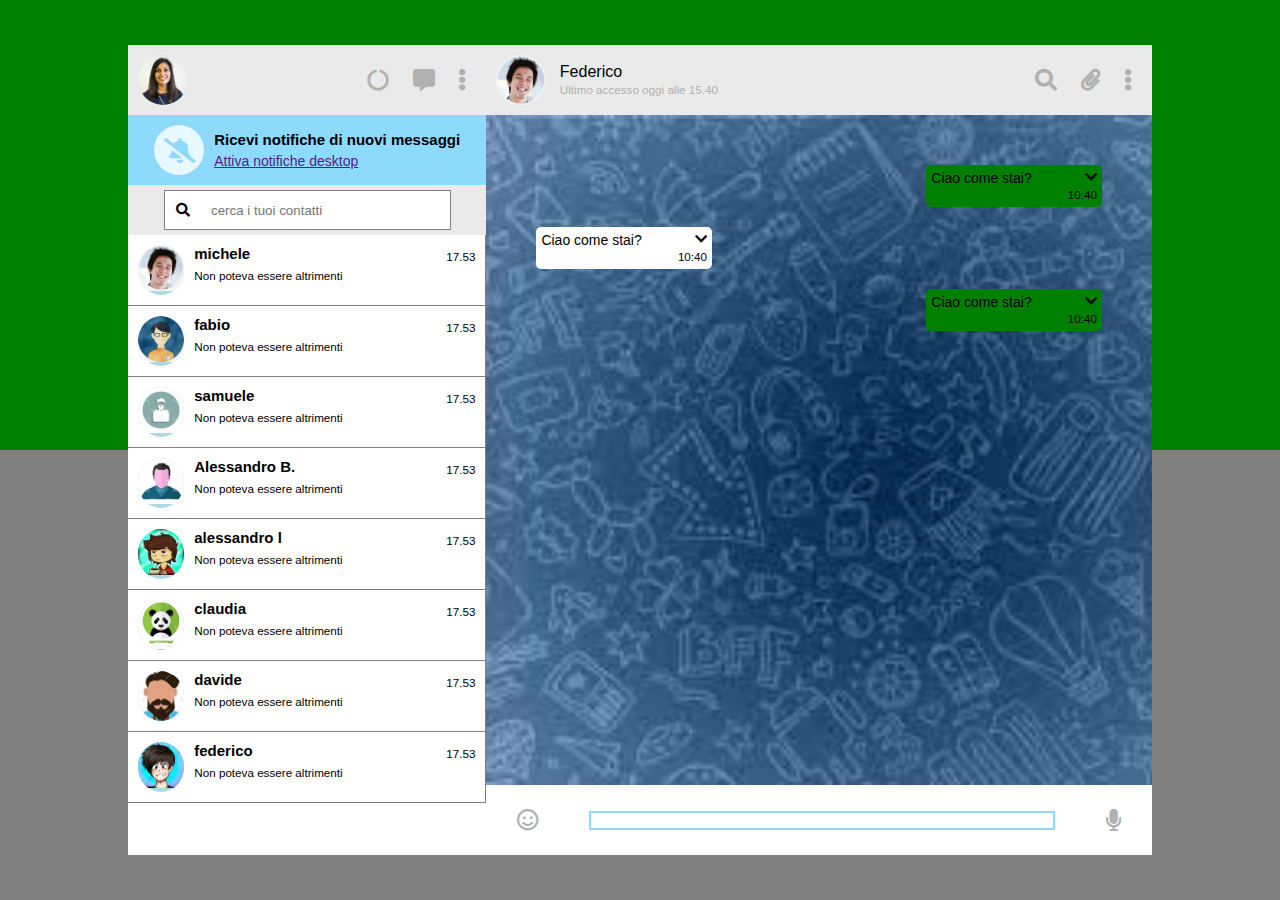
<file: index.html>
<!DOCTYPE html>
<html lang="en" dir="ltr">
  <head>
    <meta charset="utf-8">
    <title>boolzap</title>
    <!--google-font-->
    <link href="https://fonts.googleapis.com/css?family=Roboto:400,700&display=swap" rel="stylesheet">
    <!--Font-awesome-->
   <link rel="stylesheet" href="https://cdnjs.cloudflare.com/ajax/libs/font-awesome/5.11.2/css/all.css">
    <!--mystyle-->
    <link rel="stylesheet" href="css/style.css">
    <!--JQuery-->
    <script src="https://ajax.googleapis.com/ajax/libs/jquery/3.3.1/jquery.min.js"></script>
  </head>
  <body>
    <!-- container -->
  <div class="container clearfix">
    <div class="col-left float-left">
<!-- header -->
      <div class="header">
        <div class="avatar">
          <img src="img/user-female.jpg" alt="User profile">
        </div>
        <div class="icons">
          <i class="fas fa-circle-notch"></i>
          <i class="fas fa-comment-alt"></i>
          <i class="fas fa-ellipsis-v"></i>
        </div>
      </div>
       <!-- /header -->

       <!-- disclaimer -->
      <div class="disclaimer">
        <div class="disclaimer-icon">
          <i class="fa fa-bell-slash" aria-hidden="true"></i>
        </div>
        <div class="disclaimer-text">
          <h3>Ricevi notifiche di nuovi messaggi</h3>
          <a href="">Attiva notifiche desktop</a>
        </div>
      </div>
       <!-- /disclaimer -->

       <!-- search -->
      <div class="contact-search">
        <div class="wrapper-input">
          <div class="search-icon">
            <i class="fas fa-search"></i>
          </div>
          <input type="text" name="contact-search" placeholder="cerca i tuoi contatti" value="">
        </div>
      </div>
       <!-- /search -->

       <!-- contacts -->
      <div class="contacts">
        <ul class="contacts-list">
          <li class="contact-element" data-contact="0">
            <div class="avatar">
              <img src="img/user-man.jpg" alt="User">
            </div>
            <div class="contact-info">
              <div class="contact-info-top">
                <h3 class="contactname">michele</h3>
                <small class="contact-time">17.53</small>
              </div>
              <div class="contact-info-bottom">
                <small>Non poteva essere altrimenti</small>
              </div>
            </div>
          </li>
          <li class="contact-element" data-contact="1">
            <div class="avatar">
              <img src="img/user-fabio.jpg" alt="Fabio">
            </div>
            <div class="contact-info">
              <div class="contact-info-top">
                <h3 class="contactname">fabio</h3>
                <small class="contact-time">17.53</small>
              </div>
              <div class="contact-info-bottom">
                <small>Non poteva essere altrimenti</small>
              </div>
            </div>
          </li>
          <li class="contact-element" data-contact="2">
            <div class="avatar">
              <img src="img/user-samu.jpg" alt="samuele">
            </div>
            <div class="contact-info">
              <div class="contact-info-top">
                <h3 class="contactname">samuele</h3>
                <small class="contact-time">17.53</small>
              </div>
              <div class="contact-info-bottom">
                <small>Non poteva essere altrimenti</small>
              </div>
            </div>
          </li>
          <li class="contact-element" data-contact="3">
            <div class="avatar">
              <img src="img/user-aleb.jpg" alt="user alessandro B.">
            </div>
            <div class="contact-info">
              <div class="contact-info-top">
                <h3 class="contactname">Alessandro B.</h3>
                <small class="contact-time">17.53</small>
              </div>
              <div class="contact-info-bottom">
                <small>Non poteva essere altrimenti</small>
              </div>
            </div>
          </li>
          <li class="contact-element" data-contact="4">
            <div class="avatar">
              <img src="img/user-alel.jpg" alt="user alessandro l.">
            </div>
            <div class="contact-info">
              <div class="contact-info-top">
                <h3 class="contactname">alessandro l</h3>
                <small class="contact-time">17.53</small>
              </div>
              <div class="contact-info-bottom">
                <small>Non poteva essere altrimenti</small>
              </div>
            </div>
          </li>
          <li class="contact-element" data-contact="5">
            <div class="avatar">
              <img src="img/user-claudia.jpg" alt="user Claudia">
            </div>
            <div class="contact-info">
              <div class="contact-info-top">
                <h3 class="contactname">claudia</h3>
                <small class="contact-time">17.53</small>
              </div>
              <div class="contact-info-bottom">
                <small>Non poteva essere altrimenti</small>
              </div>
            </div>
          </li>
          <li class="contact-element" data-contact="6">
            <div class="avatar">
              <img src="img/user-davide.jpg" alt="user davide">
            </div>
            <div class="contact-info">
              <div class="contact-info-top">
                <h3 class="contactname">davide</h3>
                <small class="contact-time">17.53</small>
              </div>
              <div class="contact-info-bottom">
                <small>Non poteva essere altrimenti</small>
              </div>
            </div>
          </li>
          <li class="contact-element" data-contact="7">
            <div class="avatar">
            <img src="img/user-fede.jpg" alt="user Fede">
            </div>
            <div class="contact-info">
              <div class="contact-info-top">
                <h3 class="contactname">federico</h3>
                <small class="contact-time">17.53</small>
              </div>
              <div class="contact-info-bottom">
                <small>Non poteva essere altrimenti</small>
              </div>
            </div>
          </li>
        </ul>
      </div>
    </div>
       <!-- /contacts -->
  <!--col-right-->
     <div class="col-right float-left">
       <!-- header -->
       <div class="header">
         <div class="avatar">
           <img src="img/user-man.jpg" alt="Federico">
         </div>
         <div class="contact-active">
           <h2 class="contact-name">Federico</h2>
           <small class="contact-time">Ultimo accesso oggi alle 15.40</small>
         </div>
         <div class="icons">
 					<i class="fas fa-search"></i>
 					<i class="fas fa-paperclip"></i>
 					<i class="fas fa-ellipsis-v"></i>
         </div>
       </div>
       <!-- /header -->
       <!-- messages -->
        <!-- div con tutte le conversazioni e lo scroll -->
        <div class="messages-wrapper">
          <!-- elemento conversazione attiva di cui prendere height -->
          <div class="col-right-messages active clearfix" data-contact="0">
            <div class="message sent">
              <div class="message-top">
                <p class="message-text">Ciao come stai?</p>
                <i class="fa fa-chevron-down f-right message-options"></i>
              </div>
              <div class="message-bottom">
                <small class="message-time">10:40</small>
              </div>
              <div class="message-link">
                <ul>
                  <li class="message-info">Info messaggio</li>
                  <li class="message-delete">Cancella Messaggio</li>
                </ul>
              </div>
            </div>
            <div class="message received">
              <div class="message-top">
                <p class="message-text">Ciao come stai?</p>
                <i class="fa fa-chevron-down f-right message-options"></i>
              </div>
              <div class="message-bottom">
                <small class="message-time">10:40</small>
              </div>
              <div class="message-link">
                <ul>
                  <li class="message-info">Info messaggio</li>
                  <li class="message-delete">Cancella Messaggio</li>
                </ul>
              </div>
            </div>
            <div class="message sent">
              <div class="message-top">
                <p class="message-text">Ciao come stai?</p>
                <i class="fa fa-chevron-down f-right message-options"></i>
              </div>
              <div class="message-bottom">
                <small class="message-time">10:40</small>
              </div>
              <div class="message-link">
                <ul>
                  <li class="message-info">Info messaggio</li>
                  <li class="message-delete">Cancella Messaggio</li>
                </ul>
              </div>
            </div>
          </div>
          <div class="col-right-messages clearfix" data-contact="1">
            <div class="message sent">
              <div class="message-top">
                <p class="message-text">Non lo so</p>
                <i class="fa fa-chevron-down f-right message-options"></i>
              </div>
              <div class="message-bottom">
                <small class="message-time">10:40</small>
              </div>
              <div class="message-link">
                <ul>
                  <li class="message-info">Info messaggio</li>
                  <li class="message-delete">Cancella Messaggio</li>
                </ul>
              </div>
            </div>
            <div class="message received">
              <div class="message-top">
                <p class="message-text">Ciao come stai?</p>
                <i class="fa fa-chevron-down f-right message-options"></i>
              </div>
              <div class="message-bottom">
                <small class="message-time">10:40</small>
              </div>
              <div class="message-link">
                <ul>
                  <li class="message-info">Info messaggio</li>
                  <li class="message-delete">Cancella Messaggio</li>
                </ul>
              </div>
            </div>
            <div class="message sent">
              <div class="message-top">
                <p class="message-text">Ciao come stai?</p>
                <i class="fa fa-chevron-down f-right message-options"></i>
              </div>
              <div class="message-bottom">
                <small class="message-time">10:40</small>
              </div>
              <div class="message-link">
                <ul>
                  <li class="message-info">Info messaggio</li>
                  <li class="message-delete">Cancella Messaggio</li>
                </ul>
              </div>
            </div>
          </div>
          <div class="col-right-messages clearfix" data-contact="2">
            <div class="message sent">
              <div class="message-top">
                <p class="message-text">Pippo</p>
                <i class="fa fa-chevron-down f-right message-options"></i>
              </div>
              <div class="message-bottom">
                <small class="message-time">10:40</small>
              </div>
              <div class="message-link">
                <ul>
                  <li class="message-info">Info messaggio</li>
                  <li class="message-delete">Cancella Messaggio</li>
                </ul>
              </div>
            </div>
            <div class="message received">
              <div class="message-top">
                <p class="message-text">Ciao come stai?</p>
                <i class="fa fa-chevron-down f-right message-options"></i>
              </div>
              <div class="message-bottom">
                <small class="message-time">10:40</small>
              </div>
              <div class="message-link">
                <ul>
                  <li class="message-info">Info messaggio</li>
                  <li class="message-delete">Cancella Messaggio</li>
                </ul>
              </div>
            </div>
            <div class="message sent">
              <div class="message-top">
                <p class="message-text">Ciao come stai?</p>
                <i class="fa fa-chevron-down f-right message-options"></i>
              </div>
              <div class="message-bottom">
                <small class="message-time">10:40</small>
              </div>
              <div class="message-link">
                <ul>
                  <li class="message-info">Info messaggio</li>
                  <li class="message-delete">Cancella Messaggio</li>
                </ul>
              </div>
            </div>
          </div>
          <div class="col-right-messages clearfix" data-contact="3">
            <div class="message sent">
              <div class="message-top">
                <p class="message-text">Pippo</p>
                <i class="fa fa-chevron-down f-right message-options"></i>
              </div>
              <div class="message-bottom">
                <small class="message-time">10:40</small>
              </div>
              <div class="message-link">
                <ul>
                  <li class="message-info">Info messaggio</li>
                  <li class="message-delete">Cancella Messaggio</li>
                </ul>
              </div>
            </div>
            <div class="message received">
              <div class="message-top">
                <p class="message-text">Ciao come stai?</p>
                <i class="fa fa-chevron-down f-right message-options"></i>
              </div>
              <div class="message-bottom">
                <small class="message-time">10:40</small>
              </div>
              <div class="message-link">
                <ul>
                  <li class="message-info">Info messaggio</li>
                  <li class="message-delete">Cancella Messaggio</li>
                </ul>
              </div>
            </div>
            <div class="message sent">
              <div class="message-top">
                <p class="message-text">Ciao come stai?</p>
                <i class="fa fa-chevron-down f-right message-options"></i>
              </div>
              <div class="message-bottom">
                <small class="message-time">10:40</small>
              </div>
              <div class="message-link">
                <ul>
                  <li class="message-info">Info messaggio</li>
                  <li class="message-delete">Cancella Messaggio</li>
                </ul>
              </div>
            </div>
          </div>
          <div class="col-right-messages clearfix" data-contact="4">
            <div class="message sent">
              <div class="message-top">
                <p class="message-text">Pippo</p>
                <i class="fa fa-chevron-down f-right message-options"></i>
              </div>
              <div class="message-bottom">
                <small class="message-time">10:40</small>
              </div>
              <div class="message-link">
                <ul>
                  <li class="message-info">Info messaggio</li>
                  <li class="message-delete">Cancella Messaggio</li>
                </ul>
              </div>
            </div>
            <div class="message received">
              <div class="message-top">
                <p class="message-text">Ciao come stai?</p>
                <i class="fa fa-chevron-down f-right message-options"></i>
              </div>
              <div class="message-bottom">
                <small class="message-time">10:40</small>
              </div>
              <div class="message-link">
                <ul>
                  <li class="message-info">Info messaggio</li>
                  <li class="message-delete">Cancella Messaggio</li>
                </ul>
              </div>
            </div>
            <div class="message sent">
              <div class="message-top">
                <p class="message-text">Ciao come stai?</p>
                <i class="fa fa-chevron-down f-right message-options"></i>
              </div>
              <div class="message-bottom">
                <small class="message-time">10:40</small>
              </div>
              <div class="message-link">
                <ul>
                  <li class="message-info">Info messaggio</li>
                  <li class="message-delete">Cancella Messaggio</li>
                </ul>
              </div>
            </div>
          </div>
          <div class="col-right-messages clearfix" data-contact="5">
            <div class="message sent">
              <div class="message-top">
                <p class="message-text">Pippo</p>
                <i class="fa fa-chevron-down f-right message-options"></i>
              </div>
              <div class="message-bottom">
                <small class="message-time">10:40</small>
              </div>
              <div class="message-link">
                <ul>
                  <li class="message-info">Info messaggio</li>
                  <li class="message-delete">Cancella Messaggio</li>
                </ul>
              </div>
            </div>
            <div class="message received">
              <div class="message-top">
                <p class="message-text">Ciao come stai?</p>
                <i class="fa fa-chevron-down f-right message-options"></i>
              </div>
              <div class="message-bottom">
                <small class="message-time">10:40</small>
              </div>
              <div class="message-link">
                <ul>
                  <li class="message-info">Info messaggio</li>
                  <li class="message-delete">Cancella Messaggio</li>
                </ul>
              </div>
            </div>
            <div class="message sent">
              <div class="message-top">
                <p class="message-text">Ciao come stai?</p>
                <i class="fa fa-chevron-down f-right message-options"></i>
              </div>
              <div class="message-bottom">
                <small class="message-time">10:40</small>
              </div>
              <div class="message-link">
                <ul>
                  <li class="message-info">Info messaggio</li>
                  <li class="message-delete">Cancella Messaggio</li>
                </ul>
              </div>
            </div>
          </div>
          <div class="col-right-messages clearfix" data-contact="6">
            <div class="message sent">
              <div class="message-top">
                <p class="message-text">Pippo</p>
                <i class="fa fa-chevron-down f-right message-options"></i>
              </div>
              <div class="message-bottom">
                <small class="message-time">10:40</small>
              </div>
              <div class="message-link">
                <ul>
                  <li class="message-info">Info messaggio</li>
                  <li class="message-delete">Cancella Messaggio</li>
                </ul>
              </div>
            </div>
            <div class="message received">
              <div class="message-top">
                <p class="message-text">Ciao come stai?</p>
                <i class="fa fa-chevron-down f-right message-options"></i>
              </div>
              <div class="message-bottom">
                <small class="message-time">10:40</small>
              </div>
              <div class="message-link">
                <ul>
                  <li class="message-info">Info messaggio</li>
                  <li class="message-delete">Cancella Messaggio</li>
                </ul>
              </div>
            </div>
            <div class="message sent">
              <div class="message-top">
                <p class="message-text">Ciao come stai?</p>
                <i class="fa fa-chevron-down f-right message-options"></i>
              </div>
              <div class="message-bottom">
                <small class="message-time">10:40</small>
              </div>
              <div class="message-link">
                <ul>
                  <li class="message-info">Info messaggio</li>
                  <li class="message-delete">Cancella Messaggio</li>
                </ul>
              </div>
            </div>
          </div>
          <div class="col-right-messages clearfix" data-contact="7">
            <div class="message sent">
              <div class="message-top">
                <p class="message-text">Pippo</p>
                <i class="fa fa-chevron-down f-right message-options"></i>
              </div>
              <div class="message-bottom">
                <small class="message-time">10:40</small>
              </div>
              <div class="message-link">
                <ul>
                  <li class="message-info">Info messaggio</li>
                  <li class="message-delete">Cancella Messaggio</li>
                </ul>
              </div>
            </div>
            <div class="message received">
              <div class="message-top">
                <p class="message-text">Ciao come stai?</p>
                <i class="fa fa-chevron-down f-right message-options"></i>
              </div>
              <div class="message-bottom">
                <small class="message-time">10:40</small>
              </div>
              <div class="message-link">
                <ul>
                  <li class="message-info">Info messaggio</li>
                  <li class="message-delete">Cancella Messaggio</li>
                </ul>
              </div>
            </div>
            <div class="message sent">
              <div class="message-top">
                <p class="message-text">Ciao come stai?</p>
                <i class="fa fa-chevron-down f-right message-options"></i>
              </div>
              <div class="message-bottom">
                <small class="message-time">10:40</small>
              </div>
              <div class="message-link">
                <ul>
                  <li class="message-info">Info messaggio</li>
                  <li class="message-delete">Cancella Messaggio</li>
                </ul>
              </div>
            </div>
          </div>
        </div>
        <!-- /messages -->

        <!-- footer -->
        <div class="col-right-footer">
          <div class="col-right-footer-icon">
  					<i class="far fa-smile"></i>
  				</div>
          <input type="text" class="send-message">
          <div class="col-right-footer-icon icon-send">
  					<i class="fa fa-microphone" aria-hidden="true"></i>
  				</div>
        </div>
        <!-- /footer -->
      </div>
    </div>
<!--/container-->
  <div class="template">
    <div class="message">
      <div class="message-top">
        <p class="message-text"></p>
        <i class="fa fa-chevron-down f-right message-options"></i>
      </div>
      <div class="message-bottom">
        <small class="message-time"></small>
      </div>
      <div class="message-link">
        <ul>
          <li class="message-info">Info messaggio</li>
          <li class="message-delete">Cancella Messaggio</li>
        </ul>
      </div>
    </div>
  </div>
<!--inserimento js locale-->
   <script src="js/script.js"></script>
 </body>
 </html>
</file>
<file: css/style.css>
*{
  padding: 0;
  margin: 0;
  box-sizing: border-box;
}
/*general features*/
.template {
  display: none;
}
.clearfix::after {
  content: '';
  display: table;
  clear: both;
}
.float-left {
  float: left;
}
.avatar {
  width: 50px;
  height: 50px;
  border-radius: 50%;
  overflow: hidden;
  background-color: lightblue;
}
.avatar img {
  width: 100%;
}

/* typo */
h2 {
  font-size: 16px;
  font-weight: normal;
}
h3 {
  font-size: 15px;
  margin-bottom: 5px;
}
/*body*/
body {
  display: flex;
  justify-content: center;
  align-items: center;
  width: 100%;
  height: 100vh;
  min-width: 700px;
  background: linear-gradient(to bottom, green 20%,green 20%,50%,grey 50%,grey 80%);
  font-size: 14px;
  font-family: 'Lato', sans-serif;
}

.container {
  width: 80%;
  height: 90%;
  background: white;
}

.header {
  width: 100%;
  height: 70px;
  background-color: rgb(234, 234, 234);
  display: flex;
  justify-content: space-between;
  align-items: center;
  padding: 10px;
}
.icons {
  color: rgb(177, 177, 177);
}
.icons i {
  margin: 0 10px;
  font-size: 22px;
}

.col-left {
  width: 35%;
  height: 100%;
}

.disclaimer {
  display: flex;
  justify-content: center;
  align-items: center;
  width: 100%;
  height: 70px;
  background-color: rgb(142, 218, 252);
}
.disclaimer .disclaimer-icon {
  display: flex;
  justify-content: center;
  align-items: center;
  width: 50px;
  height: 50px;
  margin-right: 10px;
  border-radius: 50%;
  overflow: hidden;
  background-color: rgba(255, 255, 255, 0.8);
}
.disclaimer .disclaimer-icon i{
  font-size: 25px;
  color: rgb(142, 218, 252);
}
.contact-search {
  display: flex;
  width: 100%;
  height: 50px;
  background-color: rgb(234, 234, 234);
}
.wrapper-input {
  display: flex;
  justify-content: space-around;
  align-items: center;
  width: 80%;
  height: 80%;
  margin: auto;
  background: white;
  border: 1px solid grey;
}
.wrapper-input input {
  border: 0;
  width: 80%;
  height: 100%;
}

.contacts {
  height: calc( 100% - 190px);
  background-color: white;
  overflow-y: scroll;
}
.contacts-list {
  list-style: none;
}

.contact-element {
  display: flex;
  padding: 10px;
  border-bottom: 1px solid grey;
  border-right: 1px solid grey;
}

.contact-element .avatar {
  margin-right: 10px;
}
.contact-element .contact-info {
  width: 90%;
}
.contact-element:hover{
  background-color: rgb(177, 177, 177);
  cursor: pointer;
}
.contact-info-top {
  display: flex;
  justify-content: space-between;
  align-items: center;
}

.col-right {
  width: 65%;
  height: 100%;
  background-color: white;
}
.col-right .contact-active {
  width: 70%;
}
.col-right .contact-active small{
  color: rgb(177, 177, 177);
}

.col-right-messages {
  display: none;
  min-height: 100%;
  padding: 40px;
  background-color: lightgrey;
}
.col-right-messages.active {
  display: block;
}

.col-right-footer i {
  margin: 0 10px;
  font-size: 22px;
  color: rgb(177, 177, 177);
}
.messages-wrapper {
  height: calc(100% - 140px);
  overflow-y: scroll;
}
.col-right-messages {
  display: none;
  height: calc(100% - 140px);
  padding: 40px;
  background-image: url(../img/btn_wts.jpg);
  background-repeat: no-repeat;
  background-size: cover;
}
.send-message{
  border: 2px solid rgb(142, 218, 252);
}
.col-right-messages.active {
  display: block;
}

.message {
  position: relative;
  min-width: 30%;
  max-width: 60%;
  padding: 5px;
  margin: 10px;
  border-radius: 5px;
}
.message-top {
  display: flex;
  justify-content: space-between;
}
.message-bottom {
  text-align: right;
}
.message.sent {
  float: right;
  clear: both;
  background-color: green;
}

.message.received {
  float: left;
  clear: both;
  background: white;
}
.message-link {
  position: absolute;
  top: 30px;
  right: 0;
  display: none;
  padding: 10px;
  box-shadow: 1px 1px 6px rgba(0, 0, 0, 0.5);
  background: white;
}
.message-link.active {
  display: block;
}
.message-link ul {
  list-style:  none;
}
.col-right-footer {
  display: flex;
  justify-content: space-around;
  align-items: center;
  height: 70px;
  background-color: white;
}
.col-right-footer .send-message {
  width: 70%;
}
</file>
